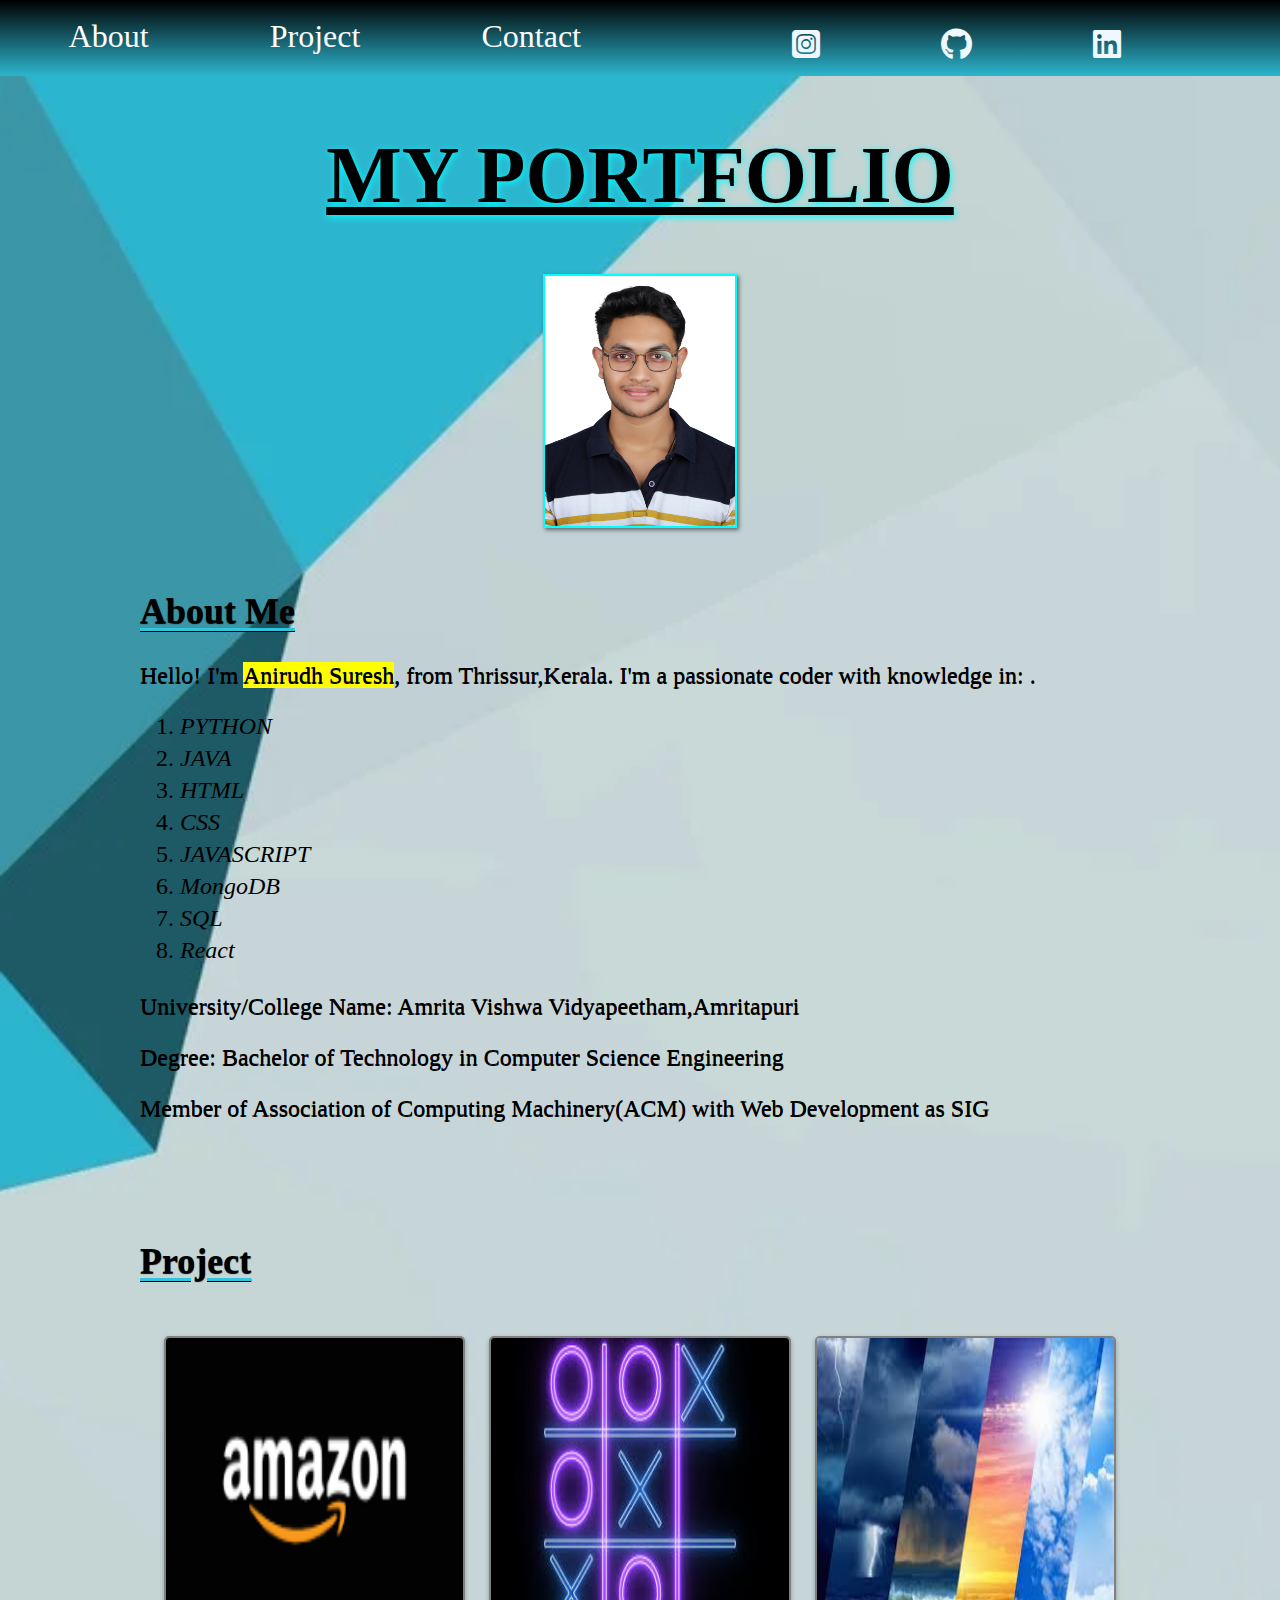
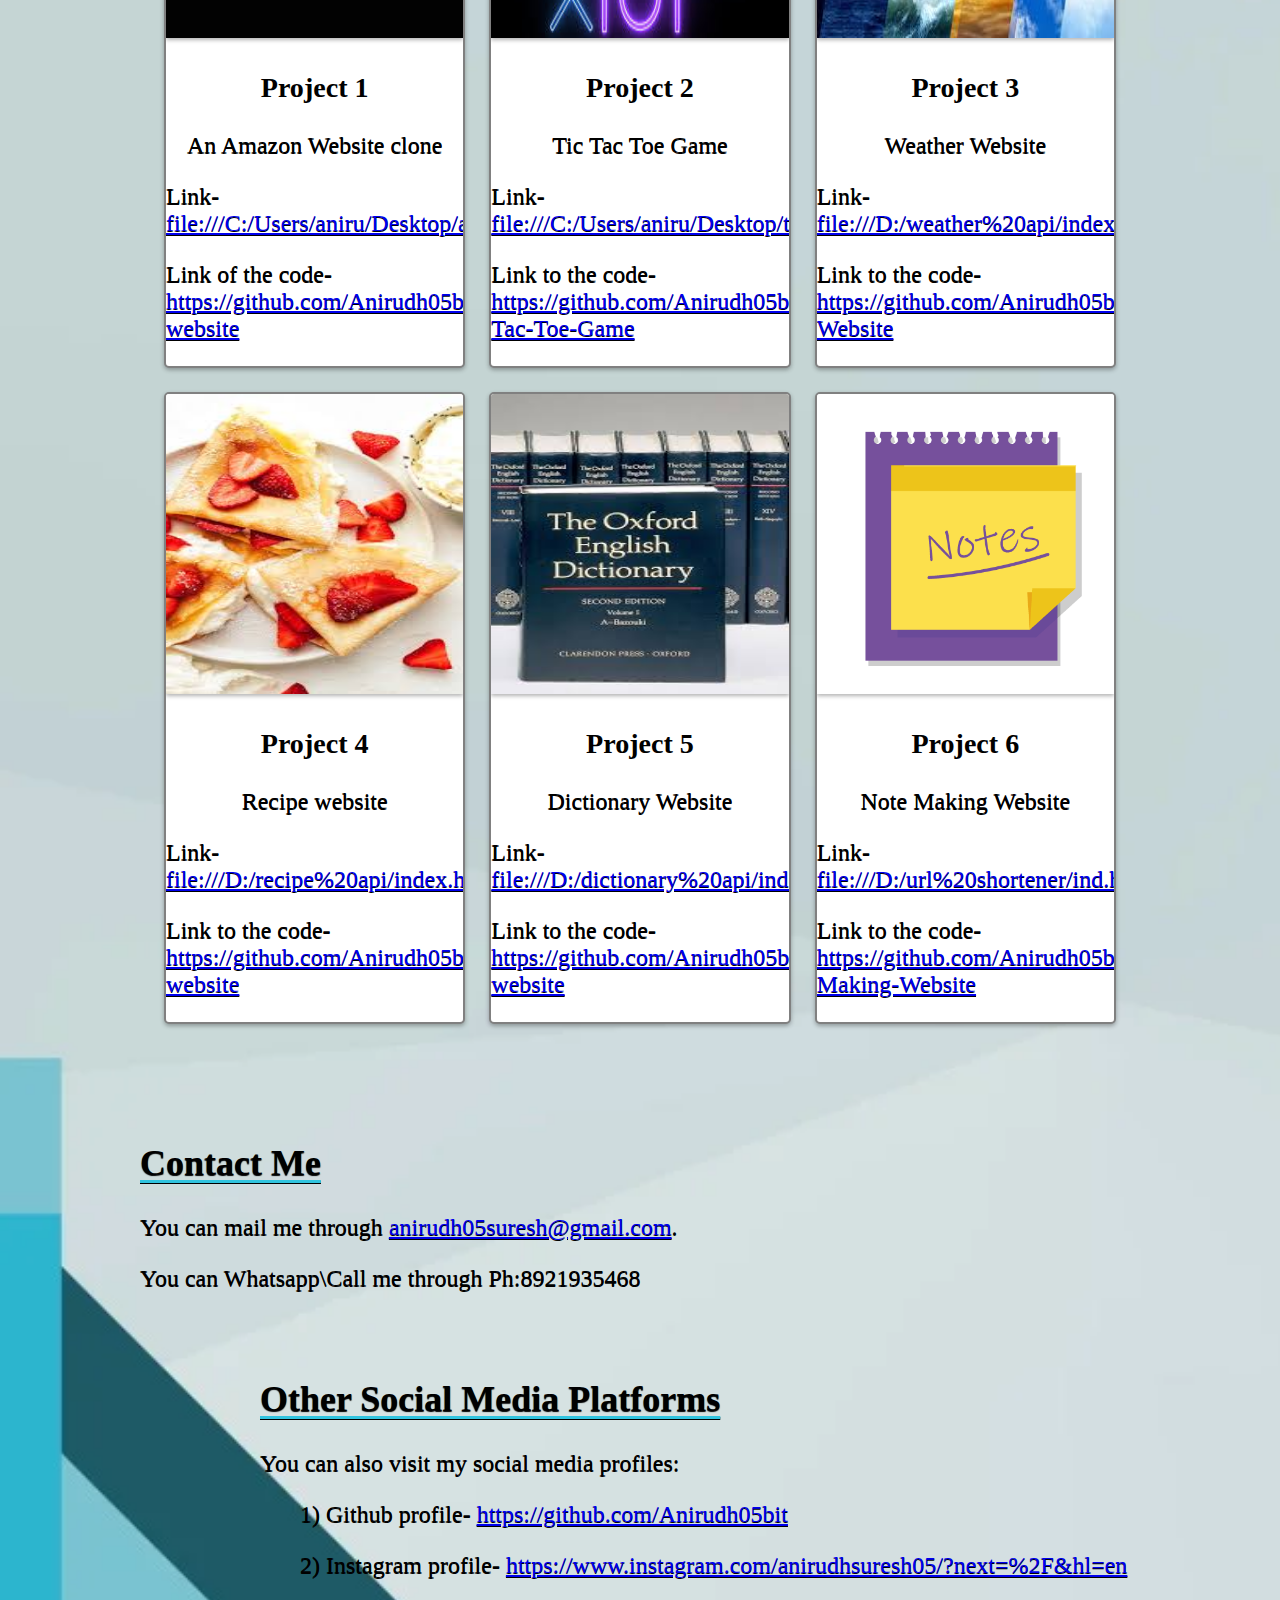
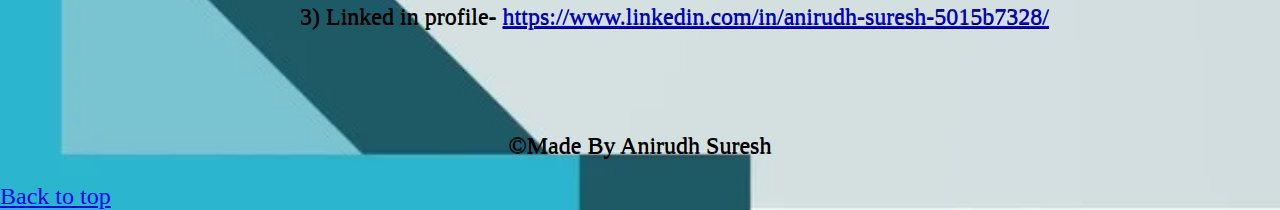
<file: index.html>
<!DOCTYPE html>
<html lang="en" class="headest">
<head>
    <meta charset="UTF-8">
    <meta name="viewport" content="width=device-width, initial-scale=1.0">
    <title>PORTFOLIO</title>
    <link rel="stylesheet" href="style.css">
    <link rel="stylesheet" href="https://cdnjs.cloudflare.com/ajax/libs/font-awesome/6.4.2/css/all.min.css">  
</head>
<body>
    <nav>
        <div><a href="#about" class="tr">About</a></div>
        <div><a href="#projects" class="tr">Project</a></div>
        <div><a href="#contact" class="tr">Contact</a></div>

               
                <div><a href="https://www.instagram.com/anirudhsuresh05/?next=%2F&hl=en" target="_blank" style="margin-top: 10px;padding-left: 90px;" class="tr">
                    <i class="fa-brands fa-square-instagram"></i></a></div>
                
                <div><a href="https://github.com/Anirudh05bit" target="_blank"  style="margin-top: 10px;"class="tr">
                    <i class="fa-brands fa-github"></i></a></div>
            
                <div><a href="https://www.linkedin.com/in/anirudh-suresh-5015b7328/" target="_blank" style="margin-top: 10px;padding-right: 90px;" class="tr">
                    <i class="fa-brands fa-linkedin"></i></a></div>
                
        
            
       
        
    </nav>
    <h1><b>MY PORTFOLIO</b></h1>
    <img src="2025-01-010-Aniruth.jpg" class="pht" >
    
    


    </header>

    <section id="about" >

        <h2>About Me</h2>
        <p>Hello! I'm <mark>Anirudh Suresh</mark>, from Thrissur,Kerala. I'm a passionate coder with knowledge in: .</p>
        <ol>
            <li style="padding-bottom: 5px;"><em>PYTHON</em></li>
            <li style="padding-bottom: 5px;"><em>JAVA</em></li>
            <li style="padding-bottom: 5px;"><em>HTML</em></li>
            <li style="padding-bottom: 5px;"><em>CSS</em></li>
            <li style="padding-bottom: 5px;"><em>JAVASCRIPT</em></li>
             <li style="padding-bottom: 5px;"><em>MongoDB</em></li>
            <li style="padding-bottom: 5px;"><em>SQL</em></li>
             <li style="padding-bottom: 5px;"><em>React</em></li>
        
        </ol>
        <p>University/College Name: Amrita Vishwa Vidyapeetham,Amritapuri</p>
        <p>Degree: Bachelor of Technology in Computer Science Engineering</p>
        <p>Member of Association of Computing Machinery(ACM) with Web Development as SIG</p>
    </section>

    <section id="projects">
        <h2>Project</h2>
        <div class="projects">
            <div class="project">
                <img src="images.png" >
                <h3>Project 1</h3>
                <p class="ref">An Amazon Website clone </p>
                <p>Link- <a href="https://anirudh05bit.github.io/Amazon-website/" target="_blank">file:///C:/Users/aniru/Desktop/amazon%20.com/index.html</a></p>
                <p>Link of the code- <a href="https://github.com/Anirudh05bit/Amazon-website" target="_blank">https://github.com/Anirudh05bit/Amazon-website</a></p>

            </div>
            <div class="project">
                <img src="image copy 2.png" >
                <h3>Project 2</h3>
                <p class="ref">  Tic Tac Toe Game</p>
                <p>Link- <a href="https://anirudh05bit.github.io/Tic-Tac-Toe-Game/" target="_blank">file:///C:/Users/aniru/Desktop/tic%20tac%20toe%20game/index.html</a></p>
                <p>Link to the code- <a href="https://github.com/Anirudh05bit/Tic-Tac-Toe-Game" target="_blank">https://github.com/Anirudh05bit/Tic-Tac-Toe-Game</a></p>
            </div>
            <div class="project">
                <img src="image copy 3.png" >
                <h3>Project 3</h3>
                <p class="ref">  Weather Website</p>
                <p>Link- <a href=" https://anirudh05bit.github.io/Weather-Website/" target="_blank">file:///D:/weather%20api/index.html</a></p>
                <p>Link to the code- <a href="https://github.com/Anirudh05bit/Weather-Website" target="_blank">https://github.com/Anirudh05bit/Weather-Website</a></p>
            </div>
            <div class="project">
                <img src="image copy 4.png" >
                <h3>Project 4</h3>
                <p class="ref">Recipe website</p>
                <p>Link- <a href="https://anirudh05bit.github.io/Recipe-website/" target="_blank">file:///D:/recipe%20api/index.html</a></p>
                <p>Link to the code- <a href="https://github.com/Anirudh05bit/Recipe-website" target="_blank">https://github.com/Anirudh05bit/Recipe-website</a></p>
            </div>
            <div class="project">
                <img src="image copy 6.png" >
                <h3>Project 5</h3>
                <p class="ref">Dictionary Website</p>
                <p>Link- <a href="https://anirudh05bit.github.io/dictionary-website/" target="_blank">file:///D:/dictionary%20api/index.html</a></p>
                <p>Link to the code- <a href="https://github.com/Anirudh05bit/dictionary-website" target="_blank">https://github.com/Anirudh05bit/dictionary-website</a></p>
            </div>
            <div class="project">
                <img src="image copy 7.png" >
                <h3>Project 6</h3>
                <p class="ref">Note Making Website</p>
                <p>Link- <a href="file:///D:/url%20shortener/ind.html" target="_blank">file:///D:/url%20shortener/ind.html</a></p>
                <p>Link to the code- <a href="https://github.com/Anirudh05bit/Note-Making-Website" target="_blank">https://github.com/Anirudh05bit/Note-Making-Website</a></p>
            </div>
            
        </div>
    </section>

    <section id="contact">
        <h2>Contact Me</h2>
        <p>You can mail me through <a href="mailto:anirudh05suresh@gmail.com" target="_blank">anirudh05suresh@gmail.com</a>.</p>
        <div class="icon"></div><p>You can Whatsapp\Call me through Ph:8921935468</p>
    </section>
    <div class="photo"></div>

    <footer class="foot">
        <h2>Other Social Media Platforms</h2>
        <p>You can also visit my social media profiles:</p>
        <ol><p>1) Github profile- <a href="https://github.com/Anirudh05bit" target="_blank">https://github.com/Anirudh05bit</a></p></ol>
        <ol><p>2) Instagram profile- <a href="https://www.instagram.com/anirudhsuresh05/?next=%2F&hl=en" target="_blank">https://www.instagram.com/anirudhsuresh05/?next=%2F&hl=en</a></p></ol>
        <ol><p>3) Linked in profile- <a href="https://www.linkedin.com/in/anirudh-suresh-5015b7328/" target="_blank">https://www.linkedin.com/in/anirudh-suresh-5015b7328/</a></p></ol>
    </footer>
   <br>
   <br>
    
    <p style="text-align: center;">&copy;Made By Anirudh Suresh</p>
    <a href="#">Back to top</a>
    <script src="f.js"></script>
</body>
</html>
</file>
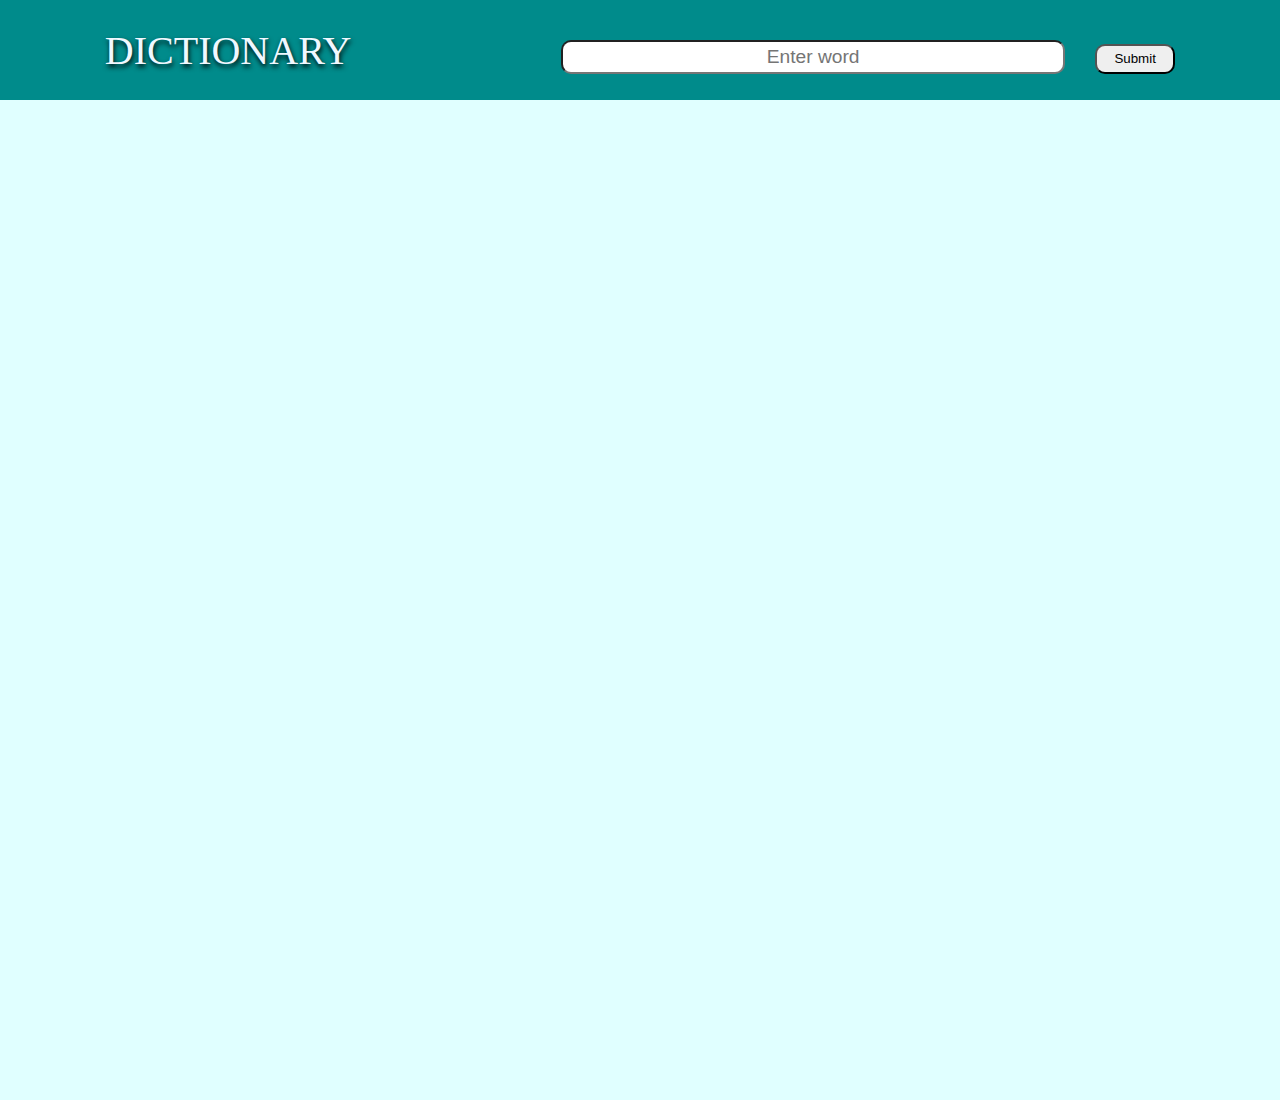
<file: dictionary api/index.html>
<!DOCTYPE html>
<html lang="en">
<head>
    <meta charset="UTF-8">
    <meta name="viewport" content="width=device-width, initial-scale=1.0">
    <title>Dictionary</title>
    <link rel="stylesheet" href="sty.css">
</head>
<body>

    <div class="nav">
        <div style="text-shadow: 1px 3px 5px black;">DICTIONARY</div>
        <div>
         <form>
            <input type="text" placeholder="Enter word" class="searchbox" style="font-size: 1.2rem;">
            <button class="button" style="height: 30px;border-radius: 10px;width: 80px;">Submit</button>
         </form>
        </div>
    
    </div>
    <div class="bodyval"></div>
   <script src="java.js"></script> 
</body>
</html>
</file>
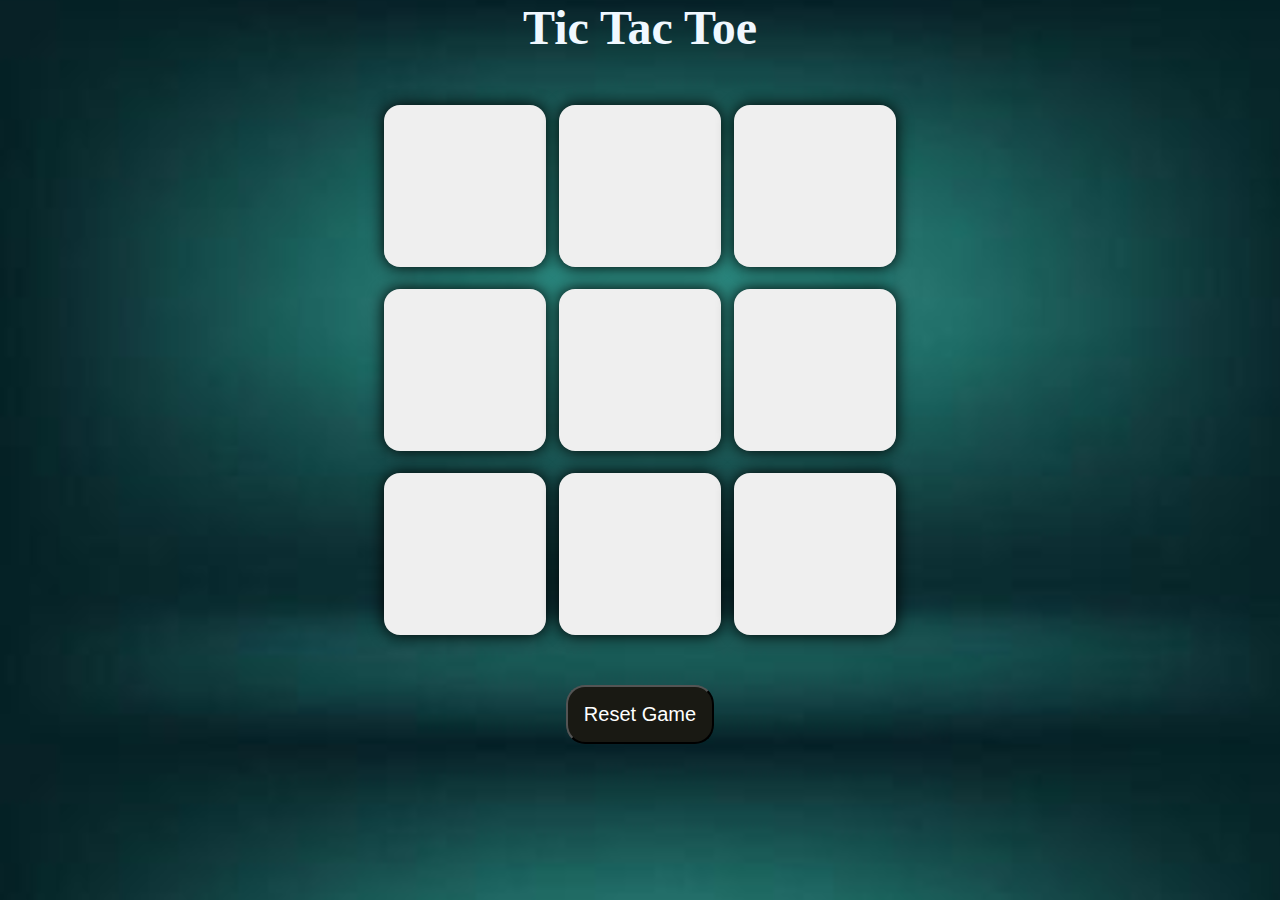
<file: tic tac toe game/index.html>
<!DOCTYPE html>
<html lang="en">
<head>
  <meta charset="UTF-8">
  <meta name="viewport" content="width=device-width, initial-scale=1.0">
  <title>Tic Toe Toe Game</title>
  <link rel="stylesheet" href="sty.css">
</head>
<body>
  <div class="msg-container hide">
    <p id="msg">Winner</p>
    <button id="new-btn">New Game</button>
  </div>
  <canvas id="confettiCanvas"></canvas>
  <main>
    <h1>Tic Tac Toe</h1>
  
    <div class="container">
     <div class="game">
       <button class="box"></button>
       <button class="box"></button>
       <button class="box"></button>
       <button class="box"></button>
       <button class="box"></button>
       <button class="box"></button>
       <button class="box"></button>
       <button class="box"></button>
       <button class="box"></button>
     </div>
    </div>
    <button id="reset-btn">Reset Game</button>
  </main>
  <script src="react.js"></script>
</body>
</html>
</file>
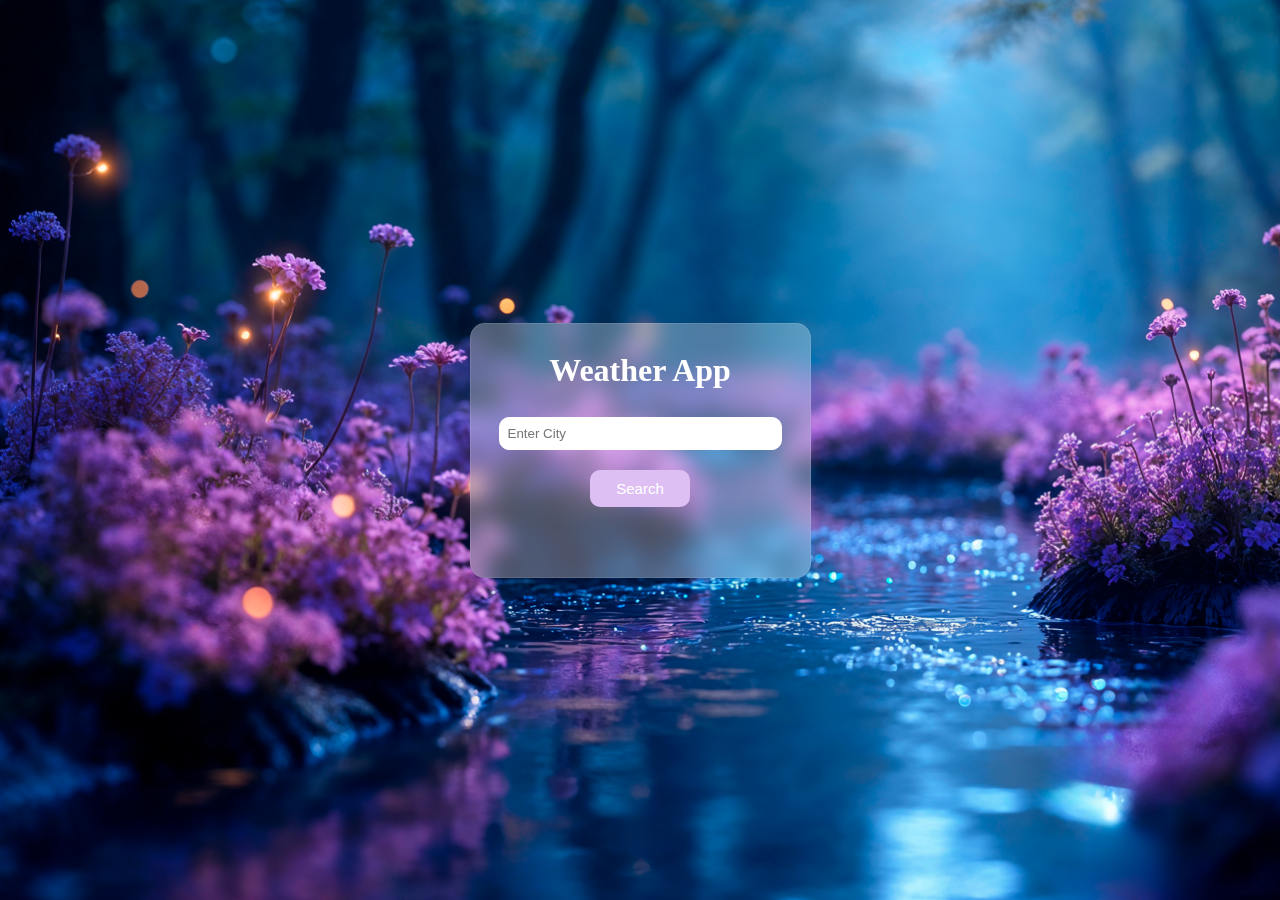
<file: weather api/index.html>
<!DOCTYPE html>
<html lang="en">
<head>
    <meta charset="UTF-8">
    <meta name="viewport" content="width=device-width, initial-scale=1.0">
    <title>Weather Api</title>
    <link rel="stylesheet" href="sty.css">
</head>
<body>
    <div id="weather-container">
        <h2>Weather App</h2>
        <input type="text" id="city" placeholder="Enter City">
        <button onclick="getWeather()">Search</button>
        <img id="weather-icon">
        <div id="temp-div"></div>
        <div id="weather-info"></div>
        <div id="hourly-forecast"></div>
    </div>
    <script src="java.js"></script>
</body>
</html>
</file>
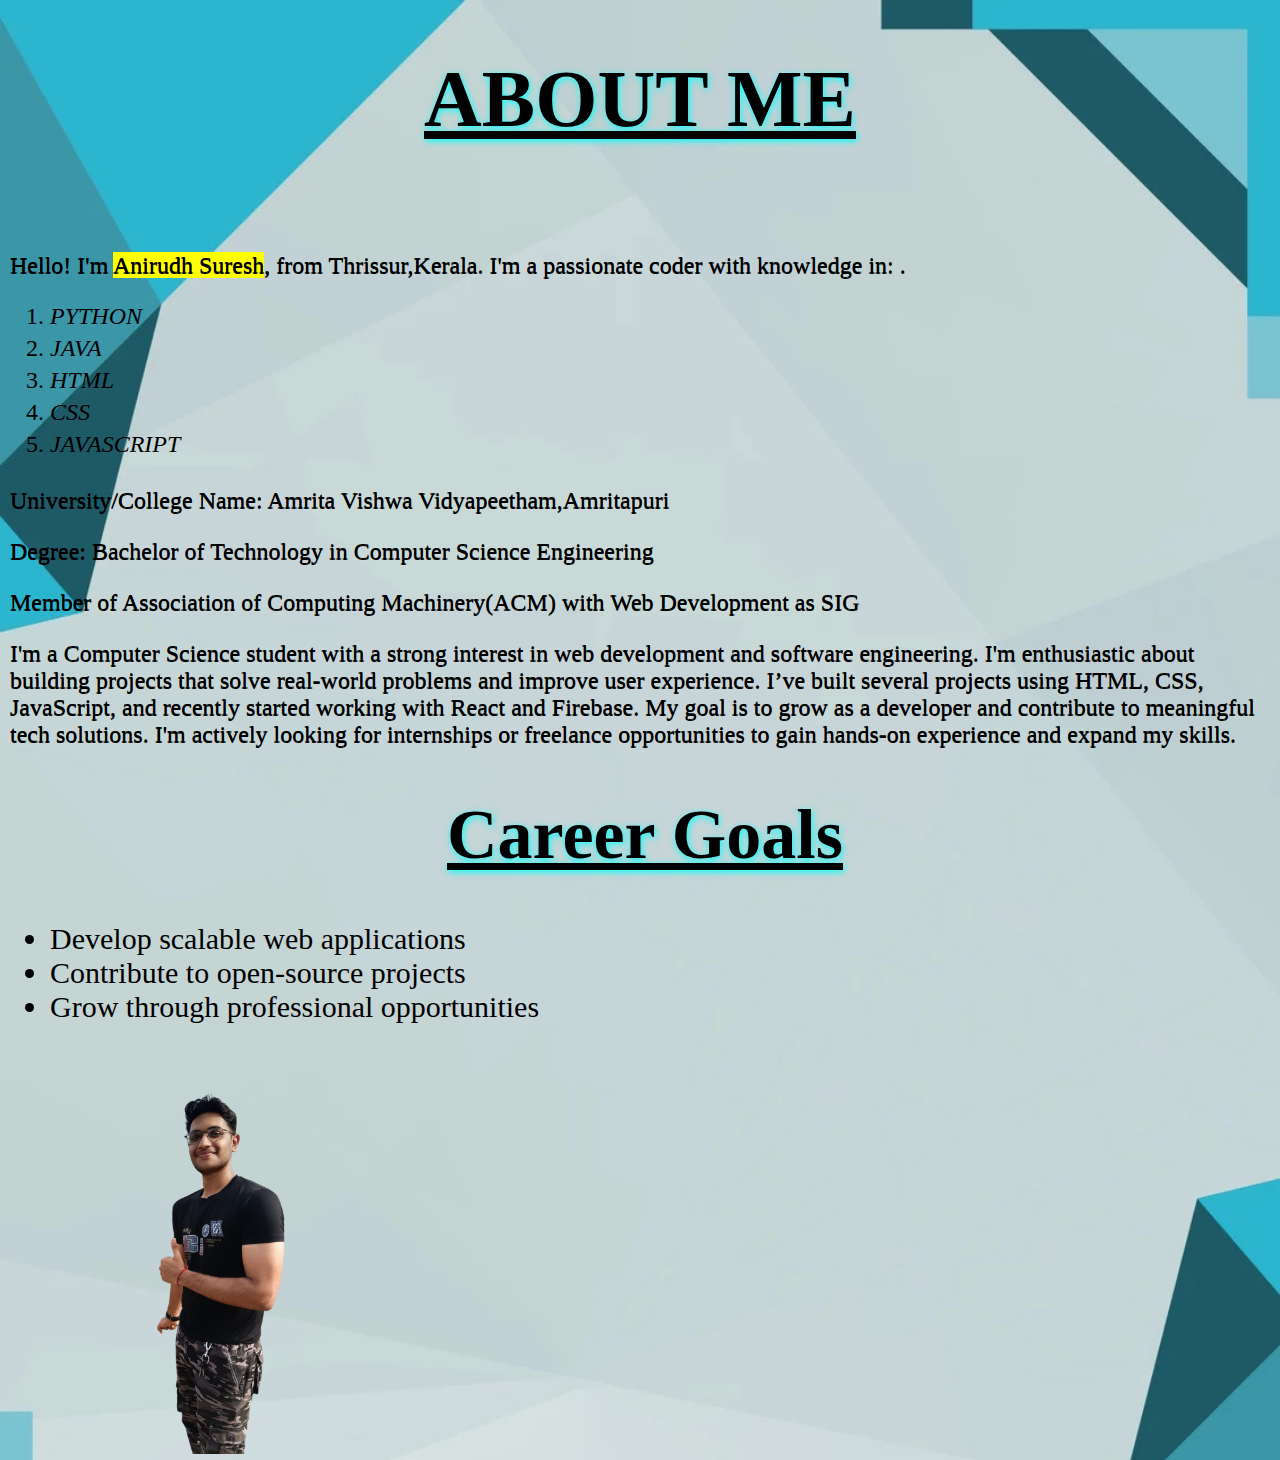
<file: ind.html>
<!DOCTYPE html>
<html lang="en">
<head>
    <meta charset="UTF-8">
    <meta name="viewport" content="width=device-width, initial-scale=1.0">
    <title>Document</title>
    <link rel="stylesheet" href="style.css">
</head>
<body>
    <h1>ABOUT ME</h1>
    <div style="margin-left: 10px;padding-top: 30PX;opacity: 1;">
      
   
    <div id="tet"> 
        <p>Hello! I'm <mark>Anirudh Suresh</mark>, from Thrissur,Kerala. I'm a passionate coder with knowledge in: .</p>
    <ol>
        <li style="padding-bottom: 5px;"><em>PYTHON</em></li>
        <li style="padding-bottom: 5px;"><em>JAVA</em></li>
        <li style="padding-bottom: 5px;"><em>HTML</em></li>
        <li style="padding-bottom: 5px;"><em>CSS</em></li>
        <li style="padding-bottom: 5px;"><em>JAVASCRIPT</em></li>
    </ol>
    <p>University/College Name: Amrita Vishwa Vidyapeetham,Amritapuri</p>
    <p>Degree: Bachelor of Technology in Computer Science Engineering</p>
    <p>Member of Association of Computing Machinery(ACM) with Web Development as SIG</p>
    <p>I'm a Computer Science student with a strong interest in web development and software engineering. I'm enthusiastic about building projects that solve real-world problems and improve user experience.

        I’ve built several projects using HTML, CSS, JavaScript, and recently started working with React and Firebase. My goal is to grow as a developer and contribute to meaningful tech solutions.
        
        I'm actively looking for internships or freelance opportunities to gain hands-on experience and expand my skills.
        
        </p>
        <h1 style="font-size: 70px;">Career Goals</h1>
            <ul style="list-style-type:disc;font-size: 30px;">
                <li> Develop scalable web applications</li>
                <li> Contribute to open-source projects</li>
                <li> Grow through professional opportunities</li>
            </ul>
    </div>
    
    </div>
    <img src="WhatsApp Image 2025-05-10 at 8.14.27 PM-Photoroom.png" height="400px" id="pic">
</body>
</html>
</file>
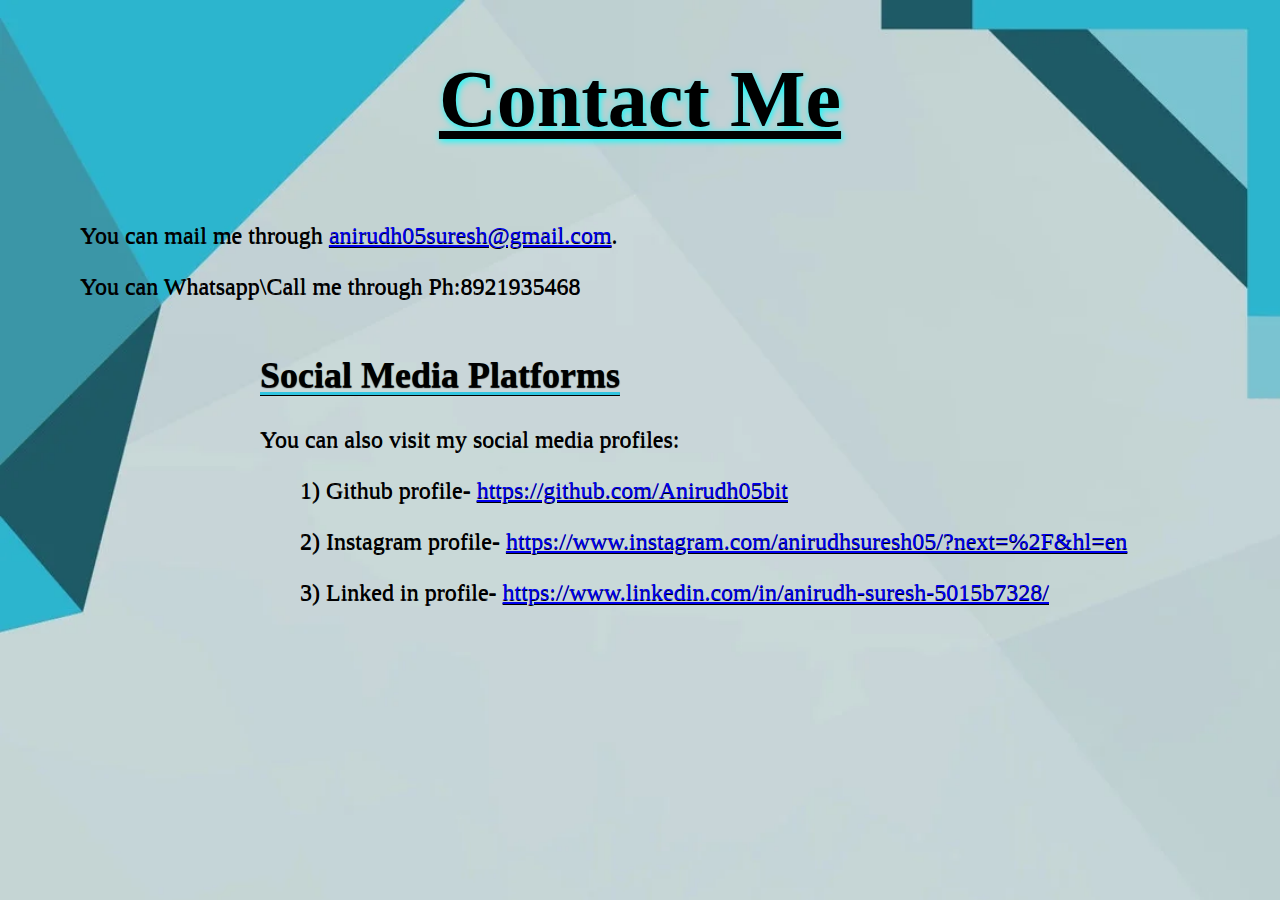
<file: indcont.html>
<!DOCTYPE html>
<html lang="en">
<head>
    <meta charset="UTF-8">
    <meta name="viewport" content="width=device-width, initial-scale=1.0">
    <title>Document</title>
    <link rel="stylesheet" href="style.css">
</head>
<body>
    <div style="display: flex;flex-direction: column;">
        <h1>Contact Me</h1>
    <div style="margin-left: 80px;"> 
        <p>You can mail me through <a href="mailto:anirudh05suresh@gmail.com" target="_blank">anirudh05suresh@gmail.com</a>.</p>
        <div class="icon"></div><p>You can Whatsapp\Call me through Ph:8921935468</p>
    
    </div>
    </div>
    
        

    <footer class="foot">
        <h2>Social Media Platforms</h2>
        <p>You can also visit my social media profiles:</p>
        <ol><p>1) Github profile- <a href="https://github.com/Anirudh05bit" target="_blank">https://github.com/Anirudh05bit</a></p></ol>
        <ol><p>2) Instagram profile- <a href="https://www.instagram.com/anirudhsuresh05/?next=%2F&hl=en" target="_blank">https://www.instagram.com/anirudhsuresh05/?next=%2F&hl=en</a></p></ol>
        <ol><p>3) Linked in profile- <a href="https://www.linkedin.com/in/anirudh-suresh-5015b7328/" target="_blank">https://www.linkedin.com/in/anirudh-suresh-5015b7328/</a></p></ol>
    </footer>
   <br>
   <br>
</body>
</html>
</file>
<file: style.css>
body {
    font-family:'Times New Roman', Times, serif;
    margin: 0;
    padding: 0;
    color: black;
    font-size: 1.5rem;

    background-image: url(image\ copy.png);
    background-size: cover;
    
    

}
p{
    text-shadow: 0px 1px 0px black;
}
.projects {
    display: grid;
    grid-template-columns: repeat(auto-fit, minmax(300px, 2fr));
    gap: 1.5rem;
    padding: 1.5rem;
}


h1{
    text-align: center;
    font-size: 5rem;
    font-family: 'Times New Roman', Times, serif;
    animation: huge 1s ease;
    text-shadow: 1px 2px 7px cyan;
   animation: light 3s infinite alternate-reverse;  
    text-decoration: underline;
    text-underline-offset: 5px;
 
    
}
.desc, .nam, footer {
    margin: 0 auto;
    max-width: 90%;
}

.desc{
    margin-left: 260px;
    margin-bottom: 50px;
}



section {
    padding: 2rem;
    max-width: 1000px;
    margin: 0 auto;
}

.project {
    border: 2px solid gray;
    border-radius: 5px;
    overflow: hidden;
    background: #fff;
    box-shadow: 0px 2px 4px rgba(0, 0, 0, 0.3);
    transition: transform 0.3 ease-in-out;
}
.project img {
    width: 100%;
    height: 300px;
    box-shadow: 0px 2px 4px rgba(0, 0, 0, 0.3);
}
.project:hover{
    transform: scale(1.09);
    transition-duration: 0.8s;
    border:4px solid #2cb5ce;
}


footer{
    margin-left: 260px;
}
.pht{
    height: 250px;
    border: 2px solid cyan;
    position: relative;
   margin:0 auto;
   border-radius: 0px;
   box-shadow: 2px 2px 4px rgba(0, 0, 0, 0.5);
   display: block;
   

  animation: huge 1s ease-in-out;
  animation: blight 1.5s infinite alternate;
  


   
}
nav {
    margin: 0 auto;
    display: flex;
    background:linear-gradient(black,#2cb5ce);
    justify-content: space-around;
    text-decoration: none;
    animation: pop 1s ease-in-out;
    height: 60px;
    padding: .5rem;
    

}

.nam{
    margin-left: 260px;
}
h2{
  font-family: 'Times New Roman', Times, serif; 
  text-shadow: 0px 1px 1px black; 
  text-decoration: underline;
  text-decoration-color: #31C4DF;
  text-underline-offset: 5px;
    
}
.pht:hover{
    border: 2px solid darkblue;
}
h3{
    text-align: center;
}
.ref{
    text-align: center;
}
.tr{
    
    text-decoration: none;
    color: #fff;
    padding-bottom: 30px;
    display: flex;
   padding-top: 10px;
   font-size: 2rem;

}
.tr:hover{
    text-decoration: underline;
    text-decoration-color: cyan;

}
i{
    color: aliceblue
}

@keyframes pop
{
  0%{opacity: 0;}
  100%{opacity: 1;}
}
@keyframes huge{
    from{
        transform: scale(0.2);
    }
    to{
        transform: scale(1);
    }
}
@keyframes light{
   
    2%{
        color:cyan;
      text-shadow: 1px 2px 7px black;
      text-decoration-color: white;

    }
    100%{
      color: black;
      text-decoration-color: cyan;
    }
}
@keyframes blight {
    2%{
        border: 3px solid white;
        box-shadow: 5px solid black;
    }
    100%{
      border: 3px solid cyan;
      box-shadow: 2px 2px cyan;
    }
}
@keyframes bot{
    from{
        text-shadow: black;
    }
    to{
        text-shadow: #31C4DF;
    }
}
@media screen and (max-width: 768px) {
    h1 {
        font-size: 3rem;
    }
      body{
        background-size: auto;
    }

    .tr{
        font-size: 1.5rem;
        padding-left: 2px;
    }

    nav ul {
    
        flex-direction: column;
        position: absolute;
        top: 60px;
        left: 0;
        width: 100%;
        
        
    }

    nav .menu {
        display: block;
        cursor: pointer;
        font-size: 2rem;
        
    }
    .foot{
    
        margin: 0 auto;
    }
     .projects{
        width: 50%;
        height: 150%;
        margin: auto;
    }
}
</file>
<file: dictionary api/sty.css>
*{
    margin: 0;
    padding: 0;
    
}

.nav{
    background-color: darkcyan;
    color: aliceblue;
    font-size: 2.5rem;
    display: flex;
    height: 100px;
    justify-content: space-around;
    align-items: center;

}
.searchbox{
    width: 500px;
    text-align: center;
    position: relative;
    margin-right: 20px;
    height: 30px;
    border-radius: 10px;
    position:relative;
}
.bodyval{
    
    text-align: center;
    font-size: 1.7rem;
    background-color: lightcyan;
    overflow: hidden;
    box-shadow: rgba(0,0,0,0.3);
    height: 1000px;
    transition: all;
    animation: co;
    
}
h1{
    font-size: 7rem;
    margin-bottom: 100px;
    background-color: aquamarine;
    display: flex;
    align-items: center;
    justify-content: center;
    animation: spin;
    animation-duration: 1s;
}
h2{
    margin: 20px;
}
@keyframes spin{
    from {
        translate: 150vw 0;
        scale: 200% 1;
      }
    
      to {
        translate: 0 0;
        scale: 100% 1;
      }
}
</file>
<file: tic tac toe game/sty.css>
*{
  margin: 0;
  padding: 0;
}

body{
  background-color: #548687;
  text-align: center;
  background-image: url(image\ copy\ 3.png);
  background-size: cover;

}
.container{
  height: 70vh;
  display: flex;
  justify-content: center;
  align-items: center;
}
.game{
  height: 60vmin;
  width: 60vmin;
  display: flex;
  flex-wrap: wrap;
  justify-content: center;
  align-items: center;
  gap: 1.4vmin;
} 
.box{
  height: 18vmin;
  width: 18vmin;
  border-radius: 1rem;
  border: none;
  box-shadow: 0 0 1rem rgba(0,0,0.3);
  font-size: 8vmin;
  color: #b0413e;
}

#reset-btn{
  padding: 1rem;
  font-size: 1.25rem;
  background-color: #191913;
  color: white;
  border-radius: 1.2rem;
}
#new-btn{
  padding: 1rem;
  font-size: 1.25rem;
  background-color: #191913;
  color: white;
  border-radius: 1.2rem;
}
#msg{
  margin-top: 200px;
  color:antiquewhite;
 font-size: 15vmin;
 margin-bottom: 200px;
}
.hide{
  display: none;
}
h1{
  font-size: 3rem;
  color: aliceblue;
}
canvas {
  position: fixed;
  top: 0;
  left: 0;
  width: 100%;
  height: 100%;
  pointer-events: none;
}
</file>
<file: weather api/sty.css>
body {
    background-image: url(Screenshot\ 2025-02-11\ 180351.png);
    background-size: cover;
    font-family: 'Times New Roman', Times, serif;
    display: flex;
    align-items: center;
    justify-content: center;
    height: 100vh;
    margin: 0;
}
#weather-container {
    background: rgba(255, 255, 255, 0.3);
    max-width: 400px;
    padding: 20px;
    border-radius: 15px;
    box-shadow: 0 8px 32px rgba(0, 0, 0, 0.1);
    backdrop-filter: blur(10px);
    border: 1px solid rgba(255, 255, 255, 0.1);
    text-align: center;
}
h2, label, p {
    color: #fff;
    margin: 8px 0;
}
input {
    width: calc(100% - 16px);
    padding: 8px;
    box-sizing: border-box;
    border-radius: 10px;
    border: 1px solid white;
    margin-top: 20px;
}
#temp-div p {
    font-size: 60px;
    margin-top: -30px;
}

button {
    background: #debff4;
    color: white;
    padding: 10px;
    border: none;
    border-radius: 10px;
    cursor: pointer;
    margin-top: 20px;
    width: 100px;
    font-size: 15px;
}
button:hover {
    background: #8b48d7;
}
#weather-info {
    font-size: 20px;
}
#weather-icon {
    width: 200px;
    height: 200px;
    margin: 0 auto 10px; 
    margin-bottom: 0;
    display: none;
}
#hourly-forecast {
    margin-top: 50px;
    overflow-x: auto;
    white-space: nowrap;
    display: flex;
    justify-content: space-between;
}

.hourly-item {
    flex: 0 0 auto;
    width: 80px;
    display: flex;
    flex-direction: column;
    align-items: center;
    margin-right: 10px;
    color: white;
}

.hourly-item img {
    width: 30px;
    height: 30px;
    margin-bottom: 5px;
}

#hourly-heading {
    color: #fff;
    margin-top: 10px;
}

h2{
    font-size: 2rem;
}
</file>
